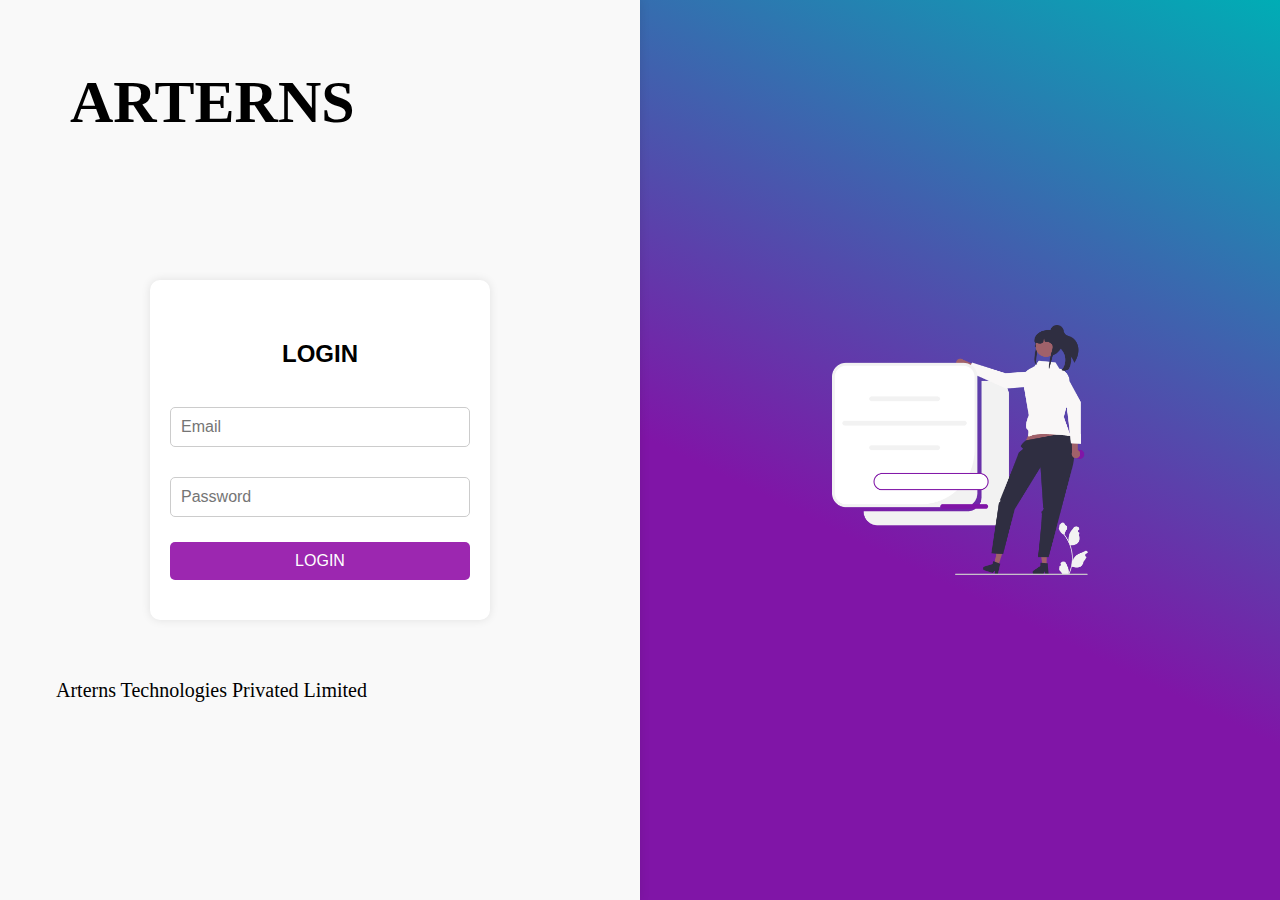
<file: index.html>
<!DOCTYPE html>
<html lang="en">
<head>
    <meta charset="UTF-8">
    <meta name="viewport" content="width=device-width, initial-scale=1.0">
    <title>Login Page</title>
    <link rel="stylesheet" href="styles.css">
</head>
<body>
    <div class="container">
        <div class="login-section">
            <h1>ARTERNS</h1>
            <div class="login-box">
                <h2>LOGIN</h2>
                <form id="loginForm">
                    <div class="input-container">
                        <input type="email" id="email" placeholder="Email" required title="Email">
                        <input type="password" id="password" placeholder="Password" required>
                    </div>
                    <button type="submit">LOGIN</button>
                </form>
            </div>
            <footer>Arterns Technologies Privated Limited</footer>
        </div>
        <div class="illustration-section">
            <img src="img1.png" alt="Illustration">
        </div>
    </div>
    <script src="script.js"></script>
</body>
</html>
</file>
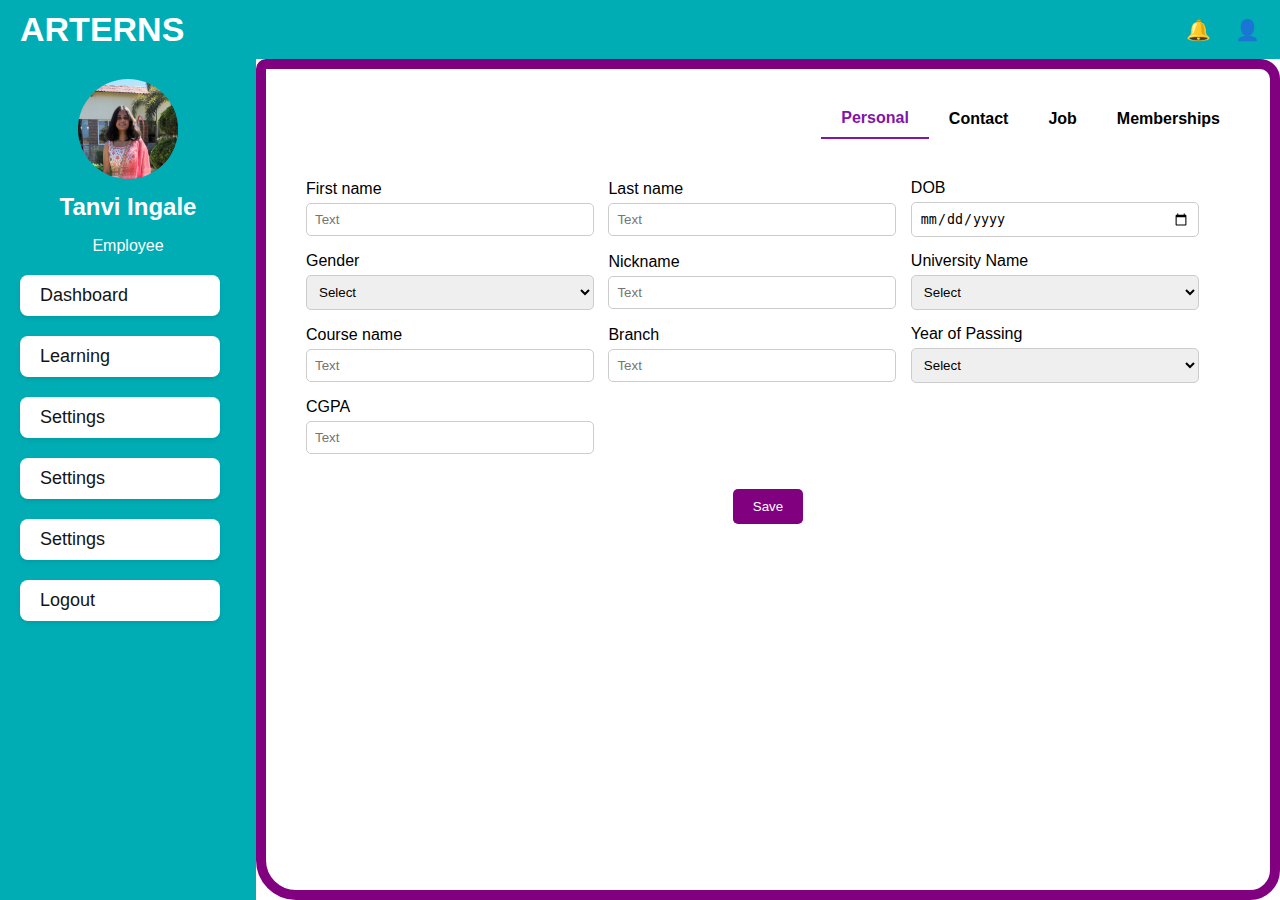
<file: personal.html>
<!DOCTYPE html>
<html lang="en">
<head>
    <meta charset="UTF-8">
    <meta name="viewport" content="width=device-width, initial-scale=1.0">
    <title>Arterns Dashboard</title>
    <link rel="stylesheet" href="styles1.css">
</head>
<body>
    <header class="header">
        <div class="header-title">ARTERNS</div>
        <div class="header-icons">
            <span class="icon">🔔</span>
            <span class="icon">👤</span>
        </div>
    </header>
    <div class="container">
        <aside class="sidebar">
            <div class="profile">
                <img src="tanvi.jpg" alt="Profile Picture">
                <h2>Tanvi Ingale</h2>
                <p>Employee</p>
            </div>
            <nav class="nav">
                <ul class="styled-list">
                    <li class="dashboard"><a href="#">Dashboard</a></li>
                    <li><a href="#">Learning</a></li>
                    <li><a href="#">Settings</a></li>
                    <li><a href="#">Settings</a></li>
                    <li><a href="#">Settings</a></li>
                    <li><a href="#">Logout</a></li>
                </ul>
            </nav>
        </aside>
        <main class="main-content">
            <div class="tabs">
                <button class="tab-button active">Personal</button>
                <button class="tab-button">Contact</button>
                <button class="tab-button">Job</button>
                <button class="tab-button">Memberships</button>
            </div>
            <div class="form-container">
                <form id="detailsForm">
                    <div class="form-group">
                        <label for="first-name">First name</label>
                        <input type="text" id="first-name" placeholder="Text">
                    </div>
                    <div class="form-group">
                        <label for="last-name">Last name</label>
                        <input type="text" id="last-name" placeholder="Text">
                    </div>
                    <div class="form-group">
                        <label for="dob">DOB</label>
                        <input type="date" id="dob">
                    </div>
                    <div class="form-group">
                        <label for="gender">Gender</label>
                        <select id="gender">
                            <option value="">Select</option>
                            <option value="Male">Male</option>
                            <option value="Female">Female</option>
                        </select>
                    </div>
                    <div class="form-group">
                        <label for="nickname">Nickname</label>
                        <input type="text" id="nickname" placeholder="Text">
                    </div>
                    <div class="form-group">
                        <label for="university">University Name</label>
                        <select id="university">
                            <option value="">Select</option>
                            <option value="IIIT Pune">International Institute of Information Technology, Pune</option>
                            <option value="IIT Bombay">IIT Bombay</option>
                            <option value="PICT Pune">PICT Pune</option>
                        </select>
                    </div>
                    <div class="form-group">
                        <label for="course">Course name</label>
                        <input type="text" id="course" placeholder="Text">
                    </div>
                    <div class="form-group">
                        <label for="branch">Branch</label>
                        <input type="text" id="branch" placeholder="Text">
                    </div>
                    <div class="form-group">
                        <label for="year-of-passing">Year of Passing</label>
                        <select id="year-of-passing">
                            <option value="">Select</option>
                            <option value="2024">2024</option>
                            <option value="2025">2025</option>
                            <option value="2026">2026</option>
                        </select>
                    </div>
                    <div class="form-group">
                        <label for="cgpa">CGPA</label>
                        <input type="text" id="cgpa" placeholder="Text">
                    </div>
                    <button type="submit" class="save-button">Save</button>
                </form>
            </div>
        </main>
    </div>
    <script src="script1.js"></script>
</body>
</html>
</file>
<file: styles.css>
body, html {
    margin: 0;
    padding: 0;
    height: 100%;
    font-family: Arial, sans-serif;
}

.container {
    display: flex;
    height: 100vh;
}

.login-section, .illustration-section {
    width: 50%;
    display: flex;
    flex-direction: column;
    justify-content: center;
    align-items: center;
}

.login-section {
    background-color: #f9f9f9;
    padding: 20px;
    box-shadow: 0 0 10px rgba(0, 0, 0, 0.1);
    position: relative;
}

h1 {
    position: absolute;
    width: 320px;
    height: 65px;
    left: 70px;
    top: 30px;

    font-family: 'Archivo Black';
    font-style: normal;
    font-weight: 800;
    font-size: 60px;
    line-height: 65px;

    color: #000000;
}

.login-box {
    width: 100%;
    height: 300px;
    max-width: 300px;
    background: white;
    padding: 20px;
    border-radius: 10px;
    box-shadow: 0 0 10px rgba(0, 0, 0, 0.1);
    display: flex;
    flex-direction: column;
    justify-content:space-evenly;

    
}

h2 {
    margin-bottom: 20px;
    text-align: center;
}

form {
    display: flex;
    flex-direction: column;
}

.input-container {
    display: flex;
    flex-direction: column;
    gap: 30px;
    margin-bottom: 25px;
}

input {
    padding: 10px;
    font-size: 16px;
    border: 1px solid #ccc;
    border-radius: 5px;
}

button {
    padding: 10px;
    font-size: 16px;
    background-color: #9c27b0;
    color: white;
    border: none;
    border-radius: 5px;
    cursor: pointer;
}

button:hover {
    background-color: #7b1fa2;
}

footer {
    position: absolute;
    width: 100%;
    height: 100;
    left: 56px;
    top: 675px;

    font-family: 'Poppins';
    font-style: normal;
    font-weight: 400;
    font-size: 20px;
    line-height: 30px;

    color: #000000;


}

.illustration-section {
    background: linear-gradient(205.93deg, #00ADB5 0%, #8015A7 61.66%);
    color: white;
    padding: 20px;
    display: flex;
    justify-content: center;
    align-items: center;
}

.illustration-section img {
    max-width: 100%;
    height: 250px;
}
</file>
<file: styles1.css>
body {
    font-family: Arial, sans-serif;
    margin: 0;
    padding: 0;
    display: flex;
    flex-direction: column;
    height: 100vh;
}

.header {
    background: #00ADB5;
    color: white;
    display: flex;
    justify-content: space-between;
    align-items: center;
    padding: 10px 20px;
    box-sizing: border-box;
}

.header-title {
    font-size: 34px;
    font-weight:800;
}

.header-icons .icon {
    margin-left: 20px;
    font-size: 20px;
    cursor: pointer;
}

.container {
    display: flex;
    width: 100%;
    flex-grow: 1;
}

.sidebar {
    background: #00ADB5;
    width: 20%;
    padding: 20px;
    box-sizing: border-box;
    color: white;
}

.profile {
    text-align: center;
}

.profile img {
    border-radius: 50%;
    width: 100px;
    height: 100px;
}

.profile h2 {
    margin: 10px 0 5px;
}

.profile .employee-role {
    background-color: #800080;
    padding: 5px 10px;
    border-radius: 5px;
    display: inline-block;
}

.nav {
    width: 200px; 
}

.styled-list {
    list-style-type: none;
    padding: 0;
    margin: 0;
}

.styled-list li {
    background-color: #fff; 
    color: #000;
    padding: 10px 20px;
    margin: 10px 0;
    border-radius: 8px;
    box-shadow: 0 2px 4px rgba(0, 0, 0, 0.1); 
    cursor: pointer;
}

.styled-list li a {
    text-decoration: none;
    color: inherit;
    display: block;
}


.nav ul {
    list-style: none;
    padding: 0;
}

.nav ul li {
    margin: 20px 0;
}

.nav ul li a {
    color: rgb(20, 20, 20);
    text-decoration: none;
    font-size: 18px;
}

.nav ul li a.active {
    background-color: #800080;
    padding: 10px;
    border-radius: 5px;
}

.main-content {
    border: 10px solid #800080;
    border-top-left-radius: 10px;
    border-top-right-radius: 20px;
    border-bottom-right-radius: 30px;
    border-bottom-left-radius: 40px;
    width: 80%;
    padding: 20px;
    box-sizing: border-box;
}




.tabs {
    display: flex;
    margin-bottom: 10px;
    justify-content: flex-end;
    background: #ffffff;
    padding: 10px;
}

.tab-button {
    background-color: transparent;
    color: black;
    border: none;
    padding: 10px 20px;
    cursor: pointer;
    font-size: 16px;
    font-weight: bold;
}

.tab-button.active {
    background-color: transparent;
    border-bottom: 2px solid #8015A7;
    color: #8015A7
    ;
}


.form-container {
    background-color: white;
    padding: 20px;
    border-radius: 10px;
    position: relative;
}

.back-button {
    position: absolute;
    top: 20px;
    left: 20px;
    font-size: 20px;
    cursor: pointer;
}

.form-title {
    background-color: #800080;
    color: white;
    padding: 10px;
    border-radius: 10px;
    text-align: center;
    margin-bottom: 20px;
    font-size: 18px;
    display: inline-block;
}

.form-group {
    margin-bottom: 15px;
    display: inline-block;
    width: calc(33.33% - 10px);
    padding-right: 10px;
    box-sizing: border-box;
}

.form-group label {
    display: block;
    margin-bottom: 5px;
}

.form-group input,
.form-group select {
    width: 100%;
    padding: 8px;
    box-sizing: border-box;
    border-radius: 5px;
    border: 1px solid #ccc;
}

.save-button {
    background-color: #800080;
    color: white;
    border: none;
    padding: 10px 20px;
    cursor: pointer;
    border-radius: 5px;
    display: block;
    margin: 20px auto 0;
}
</file>
